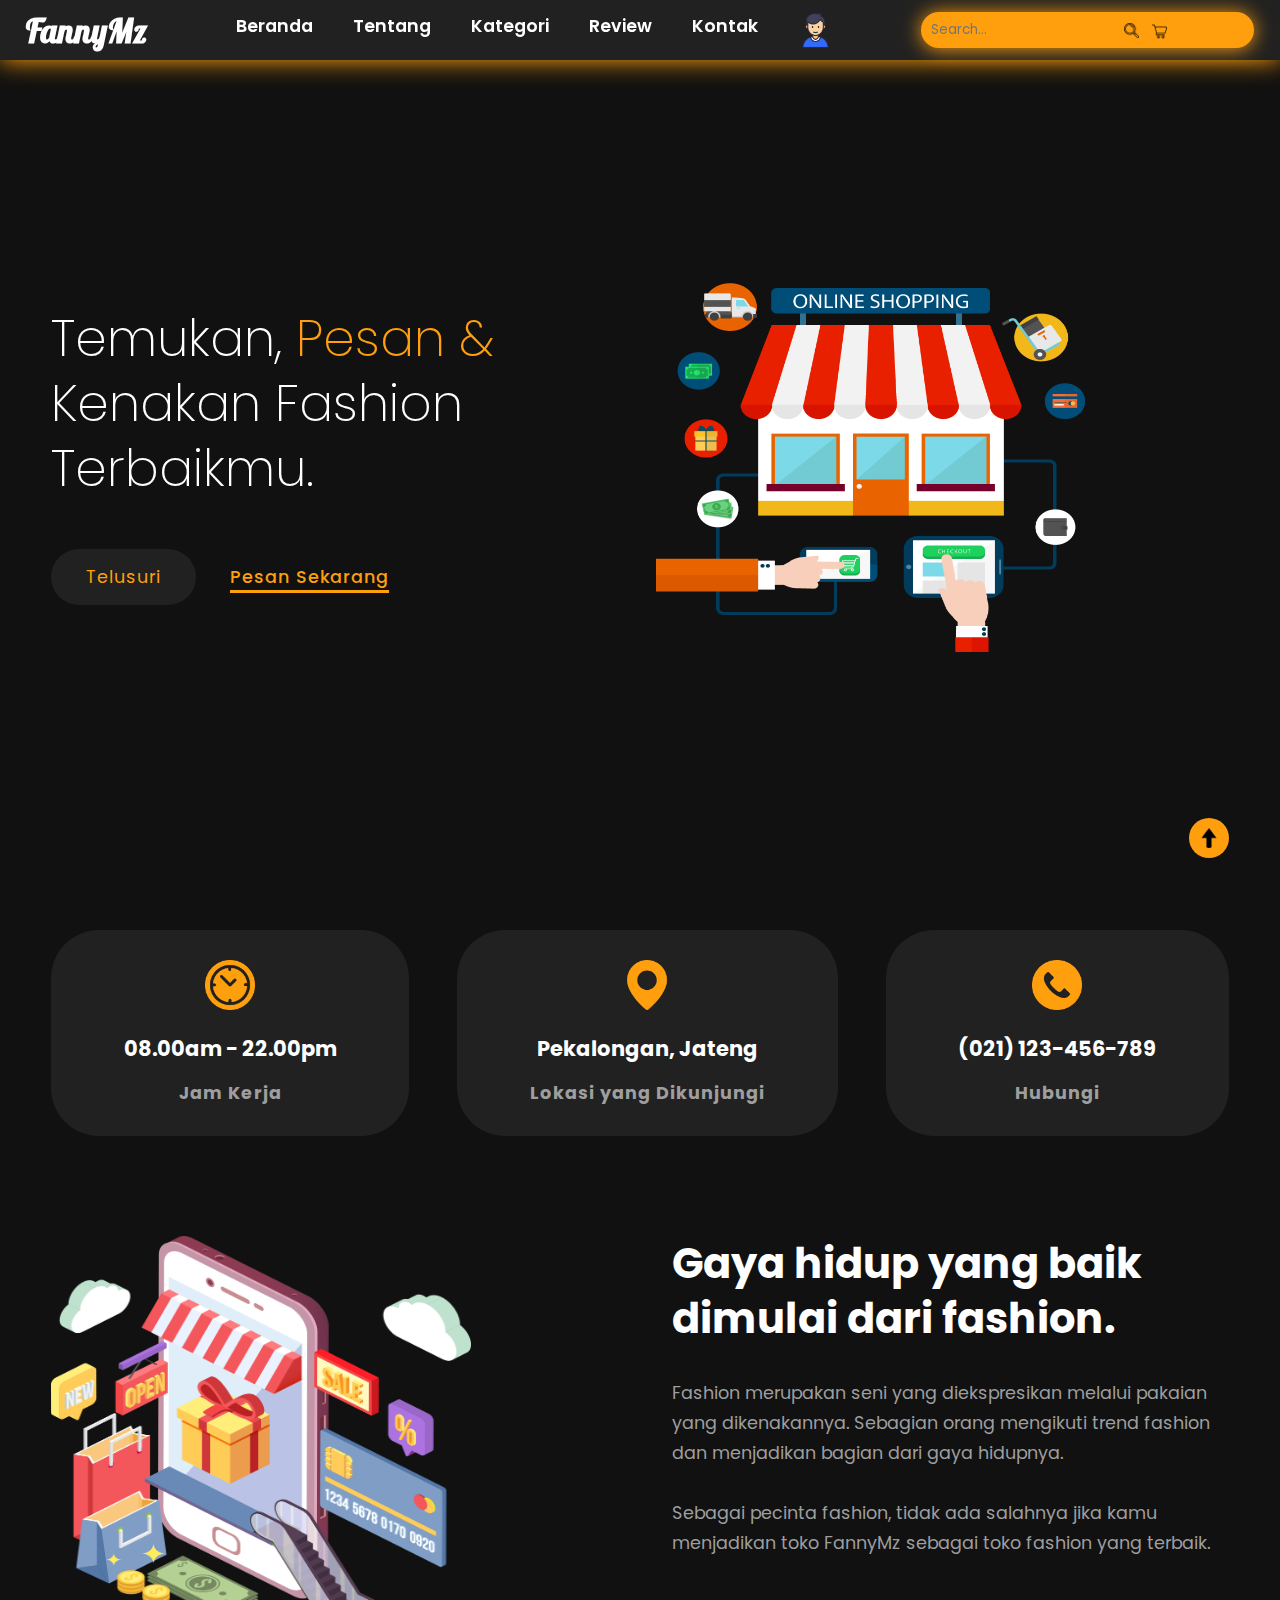
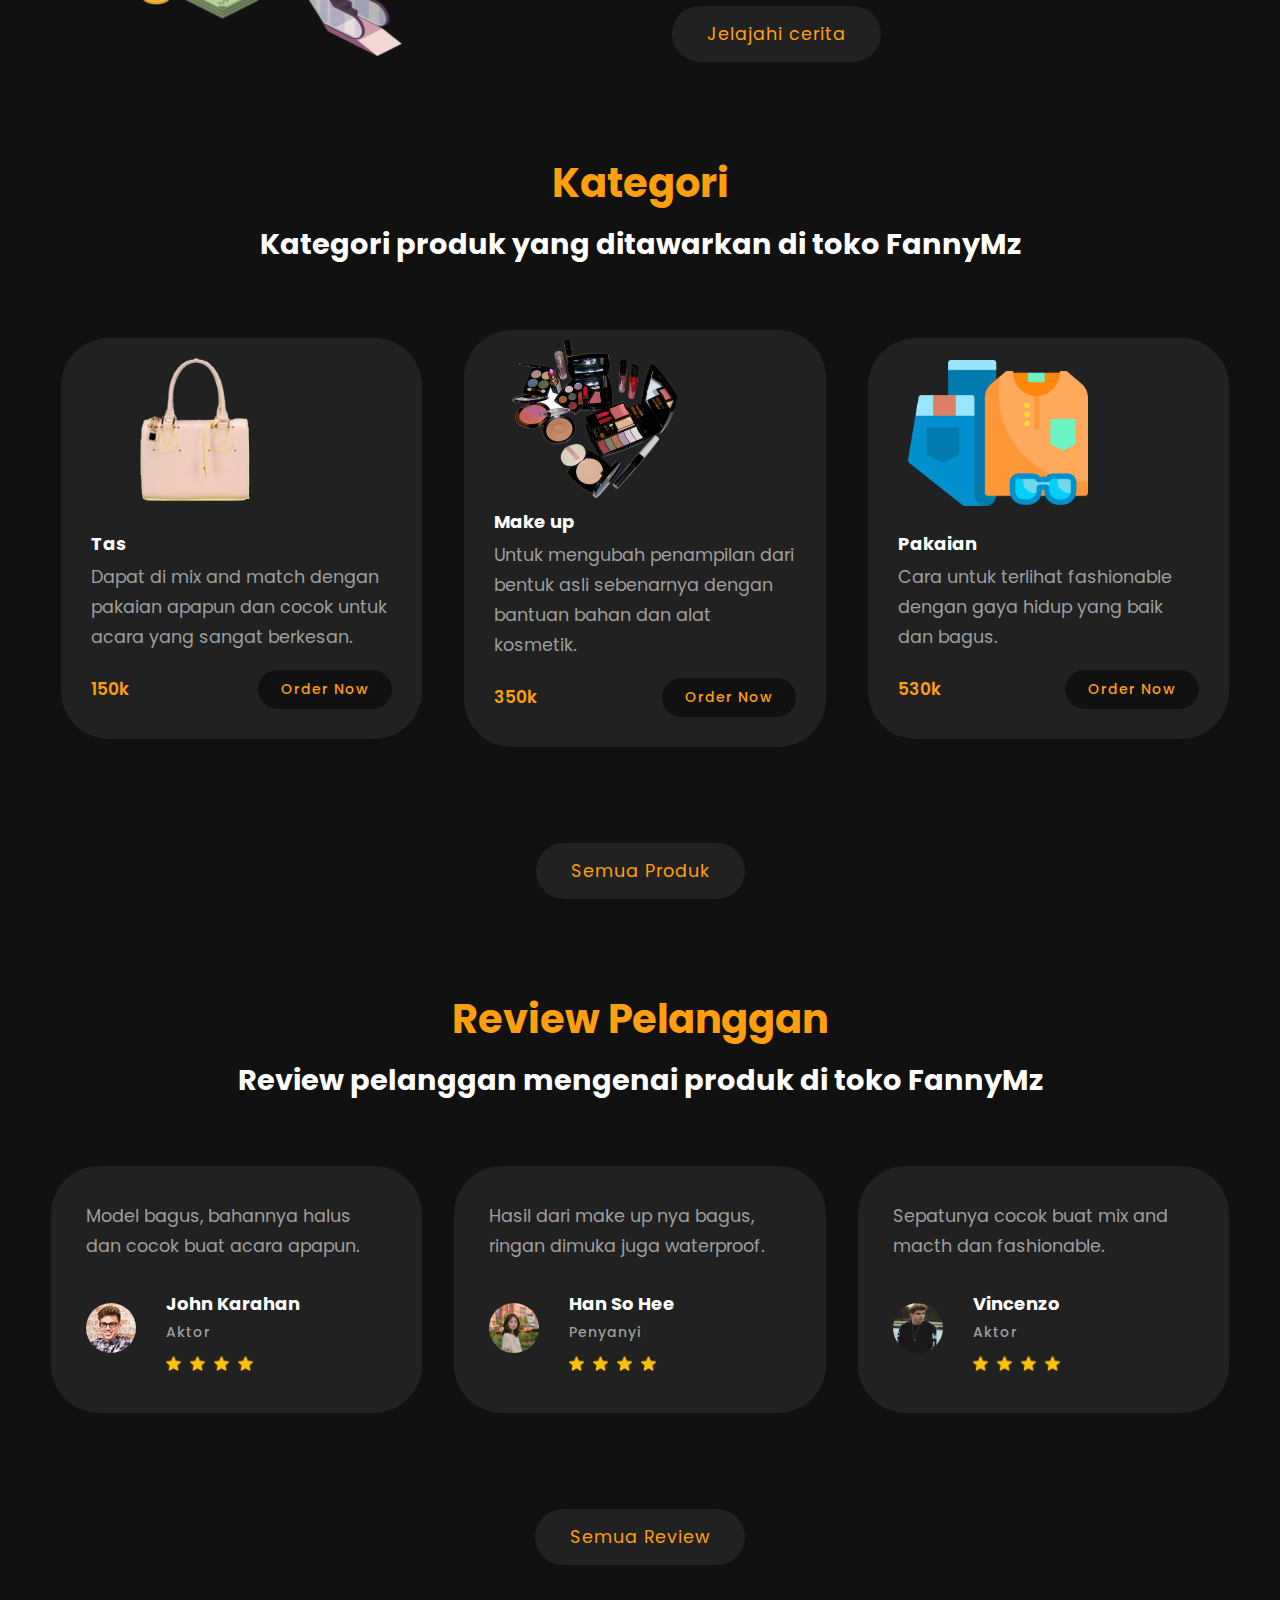
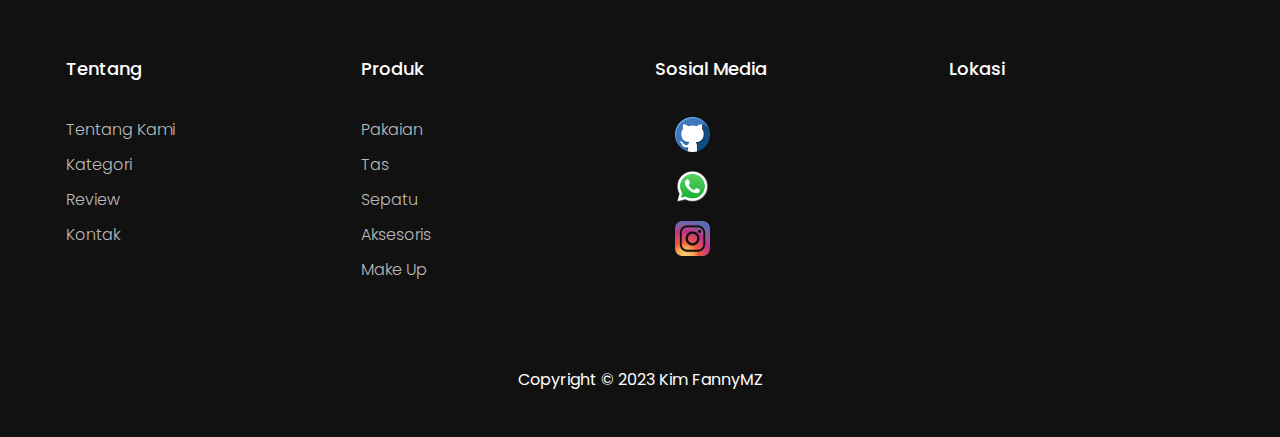
<file: index.html>
<!DOCTYPE html>
<html lang="en">
<head>
    <meta charset="UTF-8">
    <meta name="viewport" content="width=device-width, initial-scale=1.0">
    <title>FannyMZ Website</title>
   
    <!-- box icons -->
    <!-- <link rel="stylesheet" href="https://unpkg.com/boxicons@latest/css/boxicons.min.css"> -->

    <!-- Bootstrap CSS -->
    <link href="https://cdn.jsdelivr.net/npm/bootstrap@5.0.2/dist/css/bootstrap.min.css" rel="stylesheet" integrity="sha384-EVSTQN3/azprG1Anm3QDgpJLIm9Nao0Yz1ztcQTwFspd3yD65VohhpuuCOmLASjC" crossorigin="anonymous">
    <link rel="stylesheet" href="style.css">

    <!-- google fonts -->
    <link rel="preconnect" href="https://fonts.gstatic.com">
    <link href="https://fonts.googleapis.com/css2?family=Lobster&family=Rubik&display=swap" rel="stylesheet">
    <link rel="preconnect" href="https://fonts.googleapis.com">
    <link rel="preconnect" href="https://fonts.gstatic.com" crossorigin>
    <link href="https://fonts.googleapis.com/css2?family=Poppins:wght@300;400;500;600;700;800;900&display=swap" rel="stylesheet">
</head>
<body>
    <!-- header -->
    <header>
        <a href="#" class="logo">FannyMz</a>
        <ul class="navbar">
            <li><a href="#home" class="active">Beranda</a></li>
            <li><a href="about.html">Tentang</a></li>
            <li><a href="produk.html">Kategori</a></li>
            <li><a href="review.html">Review</a></li>
            <li><a href="kontak.html">Kontak</a></li>
            <a href="sign-in.html"><img src="image/user.png"></a>
        </ul>

        <div class="nav-icons">
            <input type="search" placeholder="Search..."><img src="image/search.png">
            <a href="#"><img src="image/keranjang.png"></a>
            <img src="image/menu.png" id="menu-icon">
        </div>
    </header>

    <!-- home -->
    <section class="home">
        <div class="home-text">
            <h1>Temukan, <span>Pesan &</span><br> Kenakan Fashion<br> Terbaikmu.</h1>
            <a href="produk.html" class="btn">Telusuri</a>
            <a href="" class="btn2">Pesan Sekarang</a>
        </div>

        <div class="home-img">
            <img src="image/app.png" alt="">
        </div>
    </section>

    <!-- container -->
    <section class="container">
        <div class="container-box">
            <img src="image/c1.png" alt="">
            <h3>08.00am - 22.00pm</h3>
            <h5>Jam Kerja</h5>
        </div>

        <div class="container-box">
            <img src="image/c2.png" alt="">
            <h3>Pekalongan, Jateng</h3>
            <h5>Lokasi yang Dikunjungi</h5>
        </div>

        <div class="container-box">
            <img src="image/c3.png" alt="">
            <h3>(021) 123-456-789</h3>
            <h5>Hubungi</h5>
        </div>
    </section>

    <!--about-->
    <section class="about">
        <div class="about-img">
            <img src="image/ecomerse.png" alt="">
        </div>

        <div class="about-text">
            <h2>Gaya hidup yang baik<br>dimulai dari fashion.</h2>
            <p>Fashion merupakan seni yang diekspresikan melalui pakaian yang dikenakannya. Sebagian orang mengikuti trend fashion dan
               menjadikan bagian dari gaya hidupnya.<br> <br> Sebagai pecinta fashion, tidak ada salahnya jika kamu menjadikan toko FannyMz sebagai toko fashion yang terbaik.</p>
            <a href="about.html" class="btn">Jelajahi cerita</a>
        </div>
    </section>

    <!-- kategori -->
    <section class="shop">
        <div class="middle-text">
            <h4>Kategori</h4>
            <h2>Kategori produk yang ditawarkan di toko FannyMz</h2>
        </div>

        <div class="shop-content">
            <div class="row">
                <img src="image/tas.png" alt="">
                <h3>Tas</h3>
                <p>Dapat di mix and match dengan pakaian apapun dan cocok untuk acara yang sangat berkesan.</p>
                <div class="in-text">
                    <div class="price">
                        <h6>150k</h6>
                    </div>
                    <div class="s-btnn">
                        <a href="#">Order Now</a>
                    </div>
                </div>
            </div> 
            
            <div class="row">
                <img src="image/kosmetik.png" alt="">
                <h3>Make up</h3>
                <p>Untuk mengubah penampilan dari bentuk asli sebenarnya dengan bantuan bahan dan alat kosmetik.</p>
                <div class="in-text">
                    <div class="price">
                        <h6>350k</h6>
                    </div>
                    <div class="s-btnn">
                        <a href="#">Order Now</a>
                    </div>
                </div>
            </div> 

            <div class="row">
                <img src="image/clothes.png" alt="">
                <h3>Pakaian</h3>
                <p>Cara untuk terlihat fashionable dengan gaya hidup yang baik dan bagus.</p>
                <div class="in-text">
                    <div class="price">
                        <h6>530k</h6>
                    </div>
                    <div class="s-btnn">
                        <a href="#">Order Now</a>
                    </div>
                </div>
            </div> 
        </div>

        <div class="row-btn">
            <a href="produk.html" class="btn">Semua Produk</a>
        </div>
    </section>

    <!-- review -->
    <section class="review">
        <div class="middle-text">
            <h4>Review Pelanggan</h4>
            <h2>Review pelanggan mengenai produk di toko FannyMz</h2>
        </div>

        <div class="review-content">
            <div class="box">
                <p>Model bagus, bahannya halus dan cocok buat acara apapun.</p>
                <div class="in-box">
                    <div class="bx-img">
                        <img src="image/r1.jpg" alt="">
                    </div>
                    <div class="bxx-text">
                        <h4>John Karahan</h4>
                        <h5>Aktor</h5>
                        <div class="ratings">
                            <img src="image/star.png" alt="">
                            <img src="image/star.png" alt="">
                            <img src="image/star.png" alt="">
                            <img src="image/star.png" alt="">
                        </div>
                    </div>
                </div>
            </div>

            <div class="box">
                <p>Hasil dari make up nya bagus, ringan dimuka juga waterproof.</p>
                <div class="in-box">
                    <div class="bx-img">
                        <img src="image/r3.jpg" alt="">
                    </div>
                    <div class="bxx-text">
                        <h4>Han So Hee</h4>
                        <h5>Penyanyi</h5>
                        <div class="ratings">
                            <img src="image/star.png" alt="">
                            <img src="image/star.png" alt="">
                            <img src="image/star.png" alt="">
                            <img src="image/star.png" alt="">
                        </div>
                    </div>
                </div>
            </div>

            <div class="box">
                <p>Sepatunya cocok buat mix and macth dan fashionable.</p>
                <div class="in-box">
                    <div class="bx-img">
                        <img src="image/r6.jpg" alt="">
                    </div>
                    <div class="bxx-text">
                        <h4>Vincenzo</h4>
                        <h5>Aktor</h5>
                        <div class="ratings">
                            <img src="image/star.png" alt="">
                            <img src="image/star.png" alt="">
                            <img src="image/star.png" alt="">
                            <img src="image/star.png" alt="">
                        </div>
                    </div>
                </div>
            </div>
        </div>

        <div class="row-btn">
            <a href="review.html" class="btn">Semua Review</a>
        </div>
    </section>

    <!-- contact -->
    <section class="contact">
        <div class="row-bttn">
            <div class="footer-col">
              <h4>Tentang</h4>
              <ul>
                <li><a href="#about">Tentang Kami</a></li>
                <li><a href="produk.html">Kategori</a></li>
                <li><a href="review.html">Review</a></li>
                <li><a href="#contact">kontak</a></li>
              </ul>
            </div>
            <div class="footer-col">
              <h4>Produk</h4>
              <ul>
                <li><a href="produk.html">Pakaian</a></li>
                <li><a href="produk.html">Tas</a></li>
                <li><a href="produk.html">Sepatu</a></li>
                <li><a href="produk.html">Aksesoris</a></li>
                <li><a href="produk.html">Make Up</a></li>
              </ul>
            </div>
            <div class="footer-col">
              <h4>Sosial Media</h4>
                  <ul>
                    <li><a href="https://github.com/Ispaniyah"><img src="image/github.png"></a></li>
                    <li><a href="#"><img src="image/wa.png"></a></li>
                    <li><a href="https://instagram.com/is_fanny_a03?igshid=OGQ5ZDc2ODk2ZA=="><img src="image/ig.png"></a></li>
                  </ul>
            </div>
            <div class="footer-col">
              <h4>Lokasi</h4>
                  <iframe src="https://www.google.com/maps/embed?pb=!1m18!1m12!1m3!1d588.1938807909402!2d109.66749861772729!3d-6.962337467263282!2m3!1f0!2f0!3f0!3m2!1i1024!2i768!4f13.1!3m3!1m2!1s0x2e70235a3634581d%3A0xab5bafb646e14470!2sRias%20Eli!5e0!3m2!1sid!2sid!4v1697295772770!5m2!1sid!2sid" width="400" height="300" style="border:0;" allowfullscreen="" loading="lazy" referrerpolicy="no-referrer-when-downgrade"></iframe>
            </div>
          </div>

          <div class="fixed-footer">
            <a href=""><div>Copyright &copy; 2023 Kim FannyMZ</a></div>
          </div>
    </div>
</section>

    <!-- scroll -->
    <a href="index.html" class="scroll" id="home">
        <img src="image/panah.png" alt="">
    </a>

    <!-- Bootstrap Javascript -->
    <script src="https://cdn.jsdelivr.net/npm/bootstrap@5.0.2/dist/js/bootstrap.bundle.min.js" integrity="sha384-MrcW6ZMFYlzcLA8Nl+NtUVF0sA7MsXsP1UyJoMp4YLEuNSfAP+JcXn/tWtIaxVXM" crossorigin="anonymous"></script>
    <script src="script.js"></script>
</body>
</html>
</file>
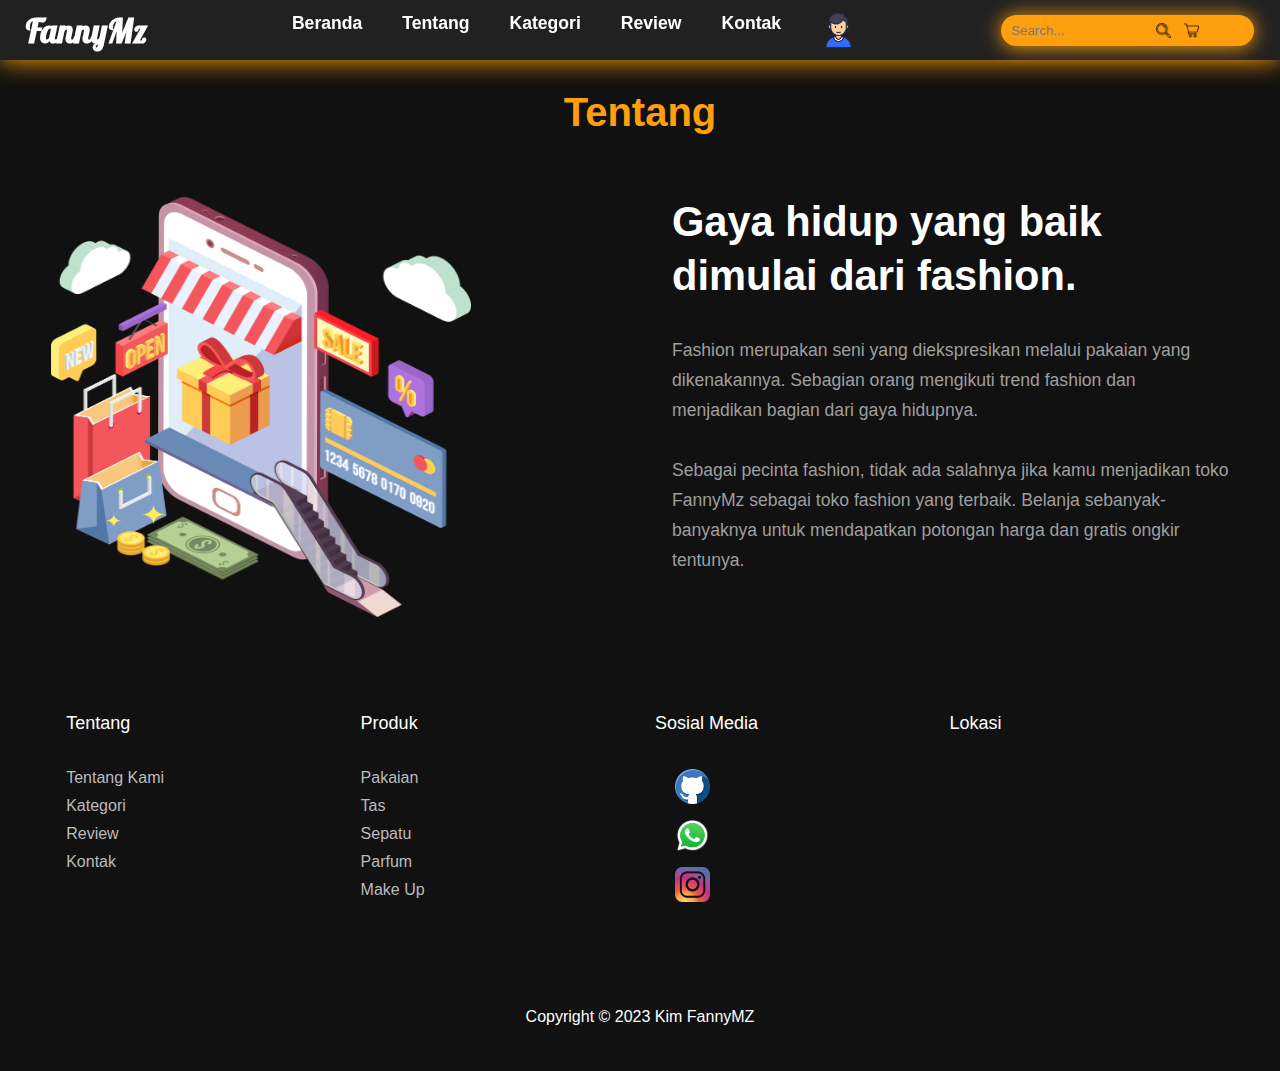
<file: about.html>
<!DOCTYPE html>
<html>
<head>
	<meta charset="UTF-8">
    <meta name="viewport" content="width=device-width, initial-scale=1.0">

    <link rel="preconnect" href="https://fonts.gstatic.com">
    <link href="https://fonts.googleapis.com/css2?family=Lobster&family=Rubik&display=swap" rel="stylesheet">

    <title>About</title>
    <link rel="stylesheet" href="style.css">
</head>
<body>
  <header>
    <a href="#" class="logo">FannyMz</a>
    <ul class="navbar">
        <li><a href="index.html" class="active">Beranda</a></li>
        <li><a href="about.html">Tentang</a></li>
        <li><a href="produk.html">Kategori</a></li>
        <li><a href="review.html">Review</a></li>
        <li><a href="kontak.html">Kontak</a></li>
        <a href="sign-in.html"><img src="image/user.png"></a>
    </ul>

    <div class="nav-icons">
      <input type="search" placeholder="Search..."><img src="image/search.png">
      <a href="#"><img src="image/keranjang.png"></a>
      <img src="image/menu.png" id="menu-icon">
  </div>
</header>

<div class="middle-text">
  <h4 style="margin-top: 90px;">Tentang</h4>
</div>
	 <section class="about">
        <div class="about-img">
            <img src="image/ecomerse.png" alt="">
        </div>

        <div class="about-text">
            <h2>Gaya hidup yang baik<br>dimulai dari fashion.</h2>
            <p>Fashion merupakan seni yang diekspresikan melalui pakaian yang dikenakannya. Sebagian orang mengikuti trend fashion dan menjadikan bagian dari gaya hidupnya.<br> <br> Sebagai pecinta fashion, tidak ada salahnya jika kamu menjadikan toko FannyMz sebagai toko fashion yang terbaik. Belanja sebanyak-banyaknya untuk mendapatkan potongan harga dan gratis ongkir tentunya.</p>
        </div>
    </section>

    <section class="contact" id="contact">
                <div class="row-bttn">
                    <div class="footer-col">
                      <h4>Tentang</h4>
                      <ul>
                        <li><a href="#">Tentang Kami</a></li>
                        <li><a href="produk.html">Kategori</a></li>
                        <li><a href="review.html">Review</a></li>
                        <li><a href="#">kontak</a></li>
                      </ul>
                    </div>
                    <div class="footer-col">
                      <h4>Produk</h4>
                      <ul>
                        <li><a href="produk.html">Pakaian</a></li>
                        <li><a href="produk.html">Tas</a></li>
                        <li><a href="produk.html">Sepatu</a></li>
                        <li><a href="produk.html">Parfum</a></li>
                        <li><a href="produk.html">Make Up</a></li>
                      </ul>
                    </div>
                    <div class="footer-col">
                      <h4>Sosial Media</h4>
                      <ul>
                        <li><a href="https://github.com/Ispaniyah"><img src="image/github.png"></a></li>
                        <li><a href="#"><img src="image/wa.png"></a></li>
                        <li><a href="https://instagram.com/is_fanny_a03?igshid=OGQ5ZDc2ODk2ZA=="><img src="image/ig.png"></a></li>
                      </ul>
                    </div>
                    <div class="footer-col">
                      <h4>Lokasi</h4>
                      <iframe src="https://www.google.com/maps/embed?pb=!1m18!1m12!1m3!1d588.1938807909402!2d109.66749861772729!3d-6.962337467263282!2m3!1f0!2f0!3f0!3m2!1i1024!2i768!4f13.1!3m3!1m2!1s0x2e70235a3634581d%3A0xab5bafb646e14470!2sRias%20Eli!5e0!3m2!1sid!2sid!4v1697295772770!5m2!1sid!2sid" width="400" height="300" style="border:0;" allowfullscreen="" loading="lazy" referrerpolicy="no-referrer-when-downgrade"></iframe>
                    </div>
                  </div>

                  <div class="fixed-footer">
                    <div>Copyright &copy; 2023 Kim FannyMZ</div>
                  </div>
            </div>
           </div>
    </section>
</body>
</html>
</file>
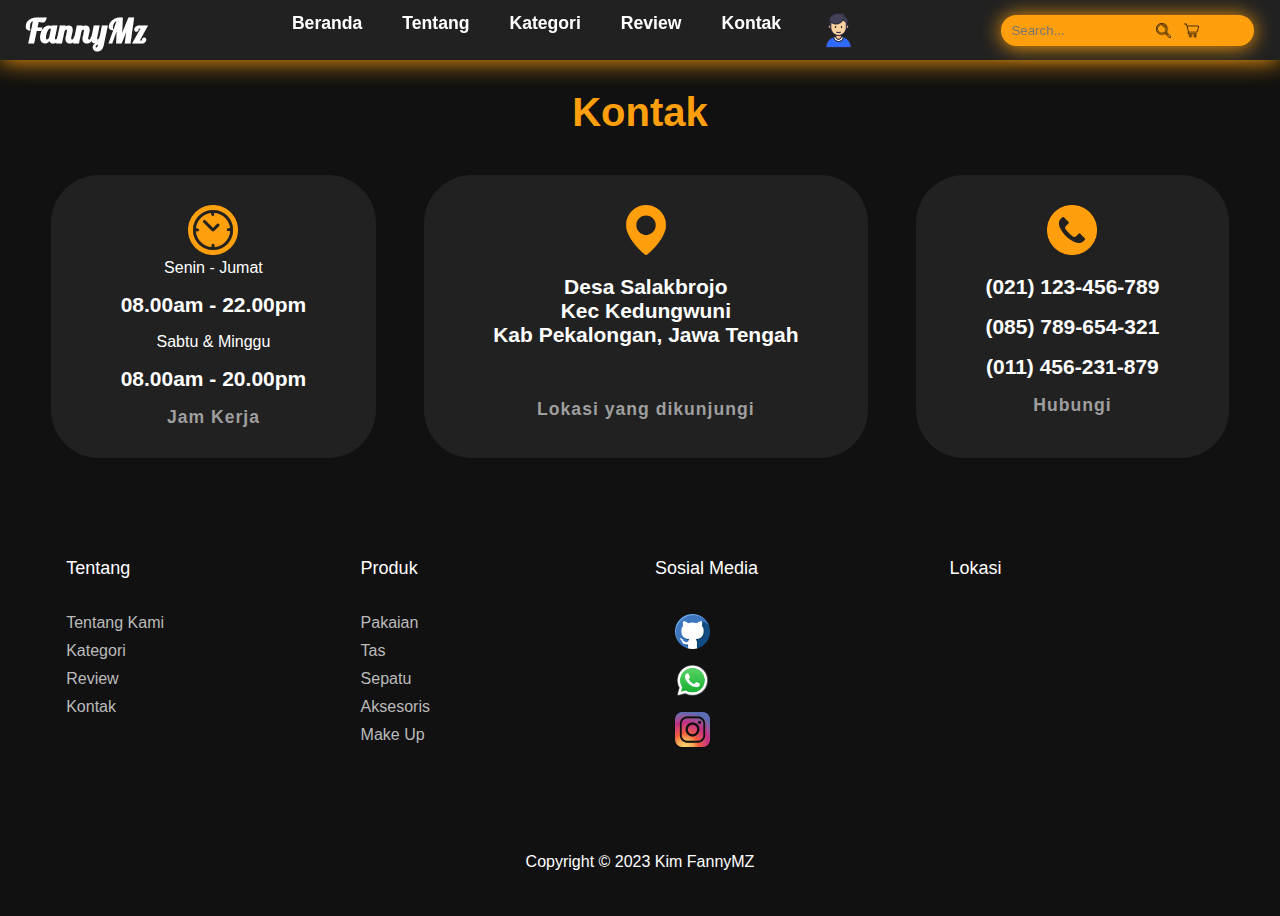
<file: kontak.html>
<!DOCTYPE html>
<html lang="en">
<head>
    <meta charset="UTF-8">
    <meta name="viewport" content="width=device-width, initial-scale=1.0">

    <link rel="preconnect" href="https://fonts.gstatic.com">
    <link href="https://fonts.googleapis.com/css2?family=Lobster&family=Rubik&display=swap" rel="stylesheet">


    <title>Kontak</title>
    <link rel="stylesheet" href="style.css">
</head>
<body>
  <header>
    <!-- <a href="sign-in.html"><img src="image/user.png"></a> -->
    <a href="#" class="logo">FannyMz</a>
    <ul class="navbar">
        <li><a href="index.html" class="active">Beranda</a></li>
        <li><a href="about.html">Tentang</a></li>
        <li><a href="produk.html">Kategori</a></li>
        <li><a href="review.html">Review</a></li>
        <li><a href="kontak.html">Kontak</a></li>
        <a href="sign-in.html"><img src="image/user.png"></a>
    </ul>

    <div class="nav-icons">
      <input type="search" placeholder="Search..."><img src="image/search.png">
      <a href="#"><img src="image/keranjang.png"></a>
      <img src="image/menu.png" id="menu-icon">
  </div>
</header>

  <div class="middle-text">
            <h4 style="margin-top: 90px;">Kontak</h4>
        </div>
    <section class="container">
        <div class="container-box">
            <img srcset="image/c1.png" alt=""><br>
            <div>Senin - Jumat</div>
            <h3>08.00am - 22.00pm</h3>
            <div>Sabtu & Minggu</div>
            <h3>08.00am - 20.00pm</h3>
            <h5>Jam Kerja</h5>
        </div>

        <div class="container-box">
            <img srcset="image/c2.png" alt="">
            <h3>Desa Salakbrojo <br> Kec Kedungwuni <br>Kab Pekalongan, Jawa Tengah</h3><br><br>
            <h5>Lokasi yang dikunjungi</h5>
        </div>

        <div class="container-box">
            <img srcset="image/c3.png" alt="">
            <h3>(021) 123-456-789</h3>
            <h3>(085) 789-654-321</h3>
            <h3>(011) 456-231-879</h3>
            <h5>Hubungi</h5>
        </div>
    </section>
    
    <section class="contact">
            <div class="row-bttn">
                <div class="footer-col">
                  <h4>Tentang</h4>
                  <ul>
                    <li><a href="#about">Tentang Kami</a></li>
                    <li><a href="produk.html">Kategori</a></li>
                    <li><a href="review.html">Review</a></li>
                    <li><a href="#contact">kontak</a></li>
                  </ul>
                </div>
                <div class="footer-col">
                  <h4>Produk</h4>
                  <ul>
                    <li><a href="produk.html">Pakaian</a></li>
                    <li><a href="produk.html">Tas</a></li>
                    <li><a href="produk.html">Sepatu</a></li>
                    <li><a href="produk.html">Aksesoris</a></li>
                    <li><a href="produk.html">Make Up</a></li>
                  </ul>
                </div>
                <div class="footer-col">
                  <h4>Sosial Media</h4>
                      <ul>
                        <li><a href="https://github.com/Ispaniyah"><img src="image/github.png"></a></li>
                        <li><a href="#"><img src="image/wa.png"></a></li>
                        <li><a href="https://instagram.com/is_fanny_a03?igshid=OGQ5ZDc2ODk2ZA=="><img src="image/ig.png"></a></li>
                      </ul>
                </div>
                <div class="footer-col">
                  <h4>Lokasi</h4>
                      <iframe src="https://www.google.com/maps/embed?pb=!1m18!1m12!1m3!1d588.1938807909402!2d109.66749861772729!3d-6.962337467263282!2m3!1f0!2f0!3f0!3m2!1i1024!2i768!4f13.1!3m3!1m2!1s0x2e70235a3634581d%3A0xab5bafb646e14470!2sRias%20Eli!5e0!3m2!1sid!2sid!4v1697295772770!5m2!1sid!2sid" width="400" height="300" style="border:0;" allowfullscreen="" loading="lazy" referrerpolicy="no-referrer-when-downgrade"></iframe>
                </div>
              </div>

              <div class="fixed-footer">
                <a href=""><div>Copyright &copy; 2023 Kim FannyMZ</a></div>
              </div>
        </div>
</section>
</body>
</html>
</file>
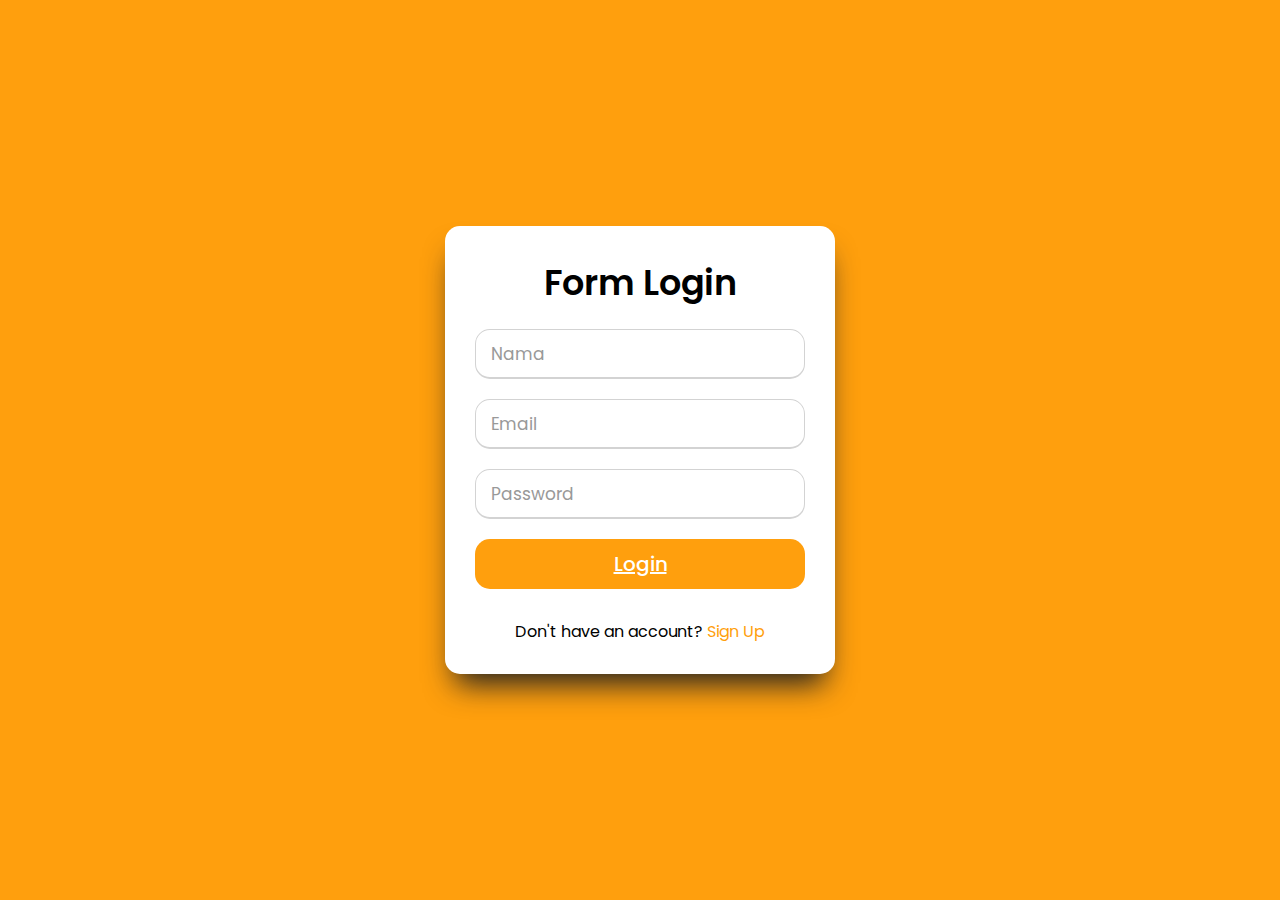
<file: login.html>
<!DOCTYPE html>
<html lang="en">
<head>
    <meta charset="UTF-8">
    <meta name="viewport" content="width=device-width, initial-scale=1.0">
    <title>Form Login</title>
    <link rel="stylesheet" href="signin.css">
</head>
<body>
    <div class="wrapper">
        <div class="title-text">
          <div class="title signup">Form Login</div>
        </div>
        <div class="form-container">
          <div class="form-inner">
            <form action="#" class="signup">
              <div class="field">
                <input type="text" placeholder="Nama" id="nama" required>
              </div>
              <div class="field">
                <input type="email" placeholder="Email" id="email" required>
              </div>
              <div class="field">
                <input type="password" placeholder="Password" id="password" required>
              </div>
              <div class="field btn">
                <div class="btn-layer"></div>
                <button type="submit" value="Login" id="masuk" name="masuk"><a href="index.html">Login</a></button>
              </div>
              <div class="signup-link">Don't have an account? <a href="sign-in.html">Sign Up</a></div>
            </form>
          </div>
        </div>
      </div>
</body>
</html>
</file>
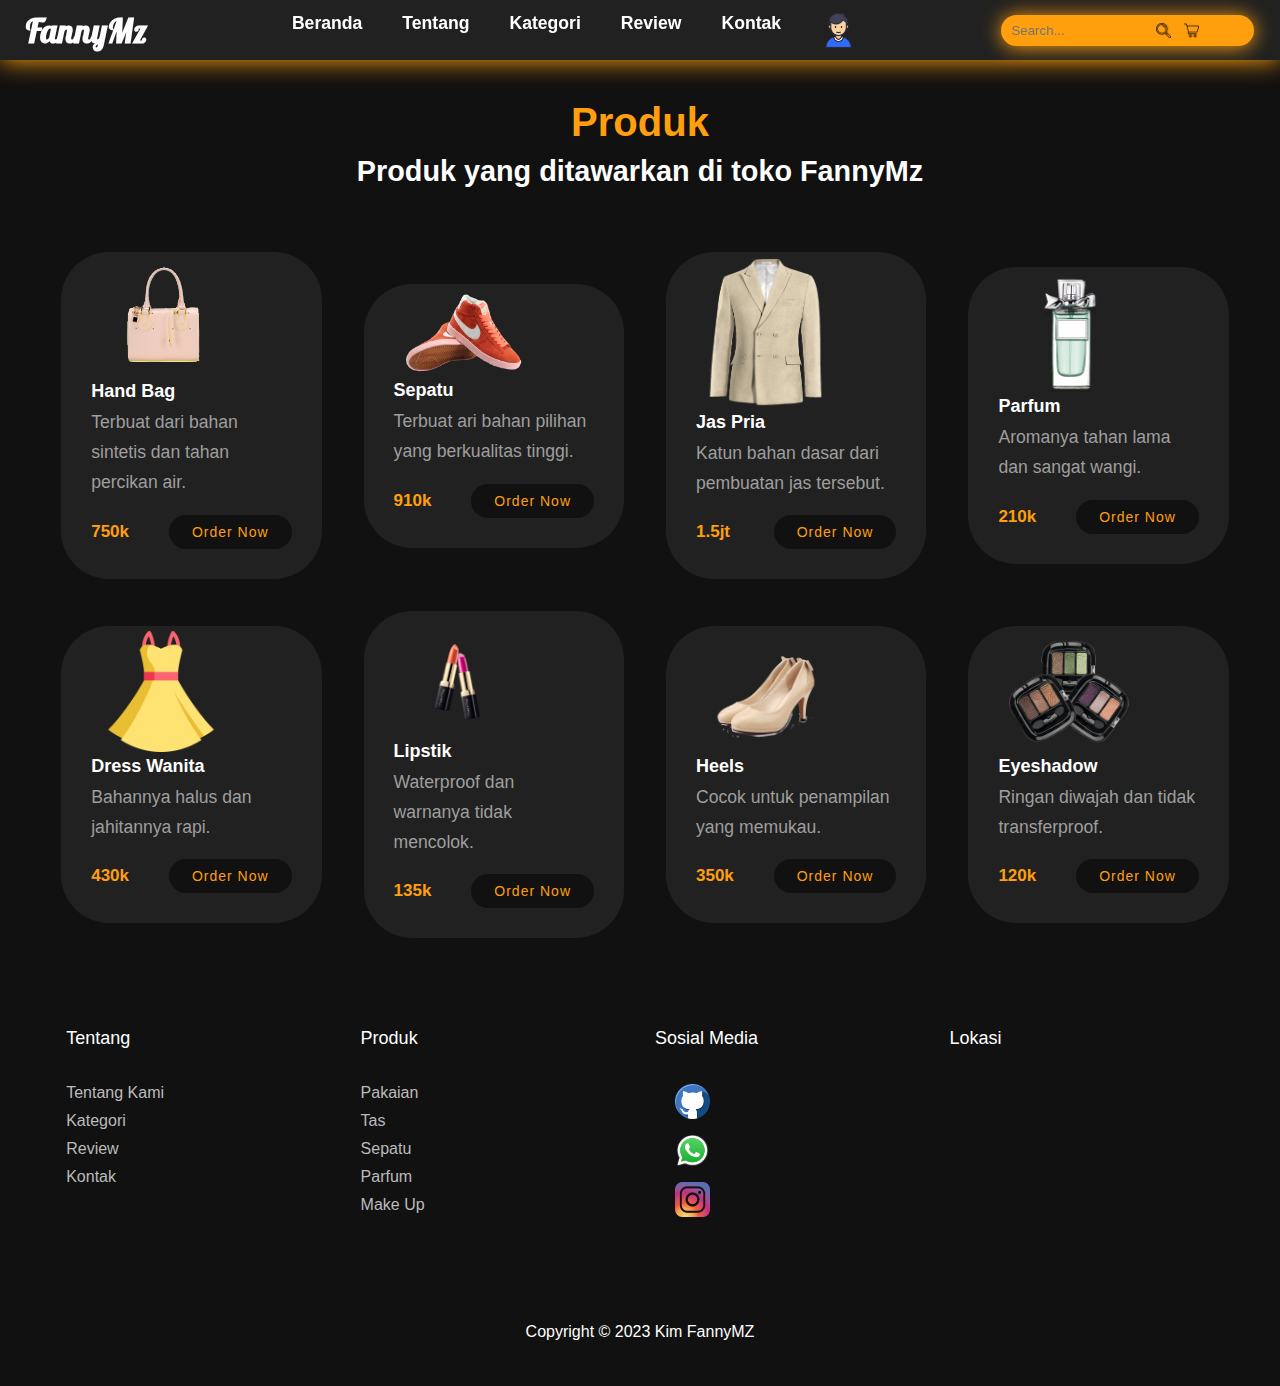
<file: produk.html>
<!DOCTYPE html>
<html lang="en">
<head>
    <meta charset="UTF-8">
    <meta name="viewport" content="width=device-width, initial-scale=1.0">

    <link rel="preconnect" href="https://fonts.gstatic.com">
    <link href="https://fonts.googleapis.com/css2?family=Lobster&family=Rubik&display=swap" rel="stylesheet">

    <title>Produk</title>
    <link rel="stylesheet" href="style.css">
</head>
<body>
    <header>
        <a href="#" class="logo">FannyMz</a>
        <ul class="navbar">
            <li><a href="index.html" class="active">Beranda</a></li>
            <li><a href="about.html">Tentang</a></li>
            <li><a href="produk.html">Kategori</a></li>
            <li><a href="review.html">Review</a></li>
            <li><a href="kontak.html">Kontak</a></li>
            <a href="sign-in.html"><img src="image/user.png"></a>
        </ul>

        <div class="nav-icons">
            <input type="search" placeholder="Search..."><img src="image/search.png">
            <a href="#"><img src="image/keranjang.png"></a>
            <img src="image/menu.png" id="menu-icon">
        </div>
    </header>

    <section class="shop">
        <div class="middle-text">
            <h4 style="margin-top: 50px;">Produk</h4>
            <h2>Produk yang ditawarkan di toko FannyMz</h2>
        </div>

        <div class="shop-content">
            <div class="row">
                <img src="image/tas.png" alt="">
                <h3>Hand Bag</h3>
                <p>Terbuat dari bahan sintetis dan tahan percikan air.</p>
                <div class="in-text">
                    <div class="price">
                        <h6>750k</h6>
                    </div>
                    <div class="s-btnn">
                        <a href="#">Order Now</a>
                    </div>
                </div>
            </div> 
            
            <div class="row">
                <img src="image/sepatu.png" alt="">
                <h3>Sepatu</h3>
                <p>Terbuat ari bahan pilihan yang berkualitas tinggi.</p>
                <div class="in-text">
                    <div class="price">
                        <h6>910k</h6>
                    </div>
                    <div class="s-btnn">
                        <a href="#">Order Now</a>
                    </div>
                </div>
            </div> 

            <div class="row">
                <img src="image/jas.png" alt="">
                <h3>Jas Pria</h3>
                <p>Katun bahan dasar dari pembuatan jas tersebut.</p>
                <div class="in-text">
                    <div class="price">
                        <h6>1.5jt</h6>
                    </div>
                    <div class="s-btnn">
                        <a href="#">Order Now</a>
                    </div>
                </div>
            </div>
            
            <div class="row">
                <img src="image/parfum.png" alt="">
                <h3>Parfum</h3>
                <p>Aromanya tahan lama dan sangat wangi.</p>
                <div class="in-text">
                    <div class="price">
                        <h6>210k</h6>
                    </div>
                    <div class="s-btnn">
                        <a href="#">Order Now</a>
                    </div>
                </div>
            </div> 

            <div class="row">
                <img src="image/dress.png" alt="">
                <h3>Dress Wanita</h3>
                <p>Bahannya halus dan jahitannya rapi.</p>
                <div class="in-text">
                    <div class="price">
                        <h6>430k</h6>
                    </div>
                    <div class="s-btnn">
                        <a href="#">Order Now</a>
                    </div>
                </div>
            </div>
            
            <div class="row">
                <img src="image/lipstik.png" alt="">
                <h3>Lipstik</h3>
                <p>Waterproof dan warnanya tidak mencolok.</p>
                <div class="in-text">
                    <div class="price">
                        <h6>135k</h6>
                    </div>
                    <div class="s-btnn">
                        <a href="#">Order Now</a>
                    </div>
                </div>
            </div>

            <div class="row">
                <img src="image/heels.png" alt="">
                <h3>Heels</h3>
                <p>Cocok untuk penampilan yang memukau.</p>
                <div class="in-text">
                    <div class="price">
                        <h6>350k</h6>
                    </div>
                    <div class="s-btnn">
                        <a href="#">Order Now</a>
                    </div>
                </div>
            </div>

            <div class="row">
                <img src="image/eyeshadow.png" alt="">
                <h3>Eyeshadow</h3>
                <p>Ringan diwajah dan tidak transferproof.</p>
                <div class="in-text">
                    <div class="price">
                        <h6>120k</h6>
                    </div>
                    <div class="s-btnn">
                        <a href="#">Order Now</a>
                    </div>
                </div>
            </div>
        </div>
    </section>

    <section class="contact" id="contact">
                <div class="row-bttn">
                    <div class="footer-col">
                      <h4>Tentang</h4>
                      <ul>
                        <li><a href="#">Tentang Kami</a></li>
                        <li><a href="produk.html">Kategori</a></li>
                        <li><a href="review.html">Review</a></li>
                        <li><a href="#">kontak</a></li>
                      </ul>
                    </div>
                    <div class="footer-col">
                      <h4>Produk</h4>
                      <ul>
                        <li><a href="produk.html">Pakaian</a></li>
                        <li><a href="produk.html">Tas</a></li>
                        <li><a href="produk.html">Sepatu</a></li>
                        <li><a href="produk.html">Parfum</a></li>
                        <li><a href="produk.html">Make Up</a></li>
                      </ul>
                    </div>
                    <div class="footer-col">
                      <h4>Sosial Media</h4>
                      <ul>
                        <li><a href="https://github.com/Ispaniyah"><img src="image/github.png"></a></li>
                        <li><a href="#"><img src="image/wa.png"></a></li>
                        <li><a href="https://instagram.com/is_fanny_a03?igshid=OGQ5ZDc2ODk2ZA=="><img src="image/ig.png"></a></li>
                      </ul>
                    </div>
                    <div class="footer-col">
                      <h4>Lokasi</h4>
                      <iframe src="https://www.google.com/maps/embed?pb=!1m18!1m12!1m3!1d588.1938807909402!2d109.66749861772729!3d-6.962337467263282!2m3!1f0!2f0!3f0!3m2!1i1024!2i768!4f13.1!3m3!1m2!1s0x2e70235a3634581d%3A0xab5bafb646e14470!2sRias%20Eli!5e0!3m2!1sid!2sid!4v1697295772770!5m2!1sid!2sid" width="400" height="300" style="border:0;" allowfullscreen="" loading="lazy" referrerpolicy="no-referrer-when-downgrade"></iframe>
                    </div>
                  </div>

                  <div class="fixed-footer">
                    <div>Copyright &copy; 2023 Kim FannyMZ</div>
                  </div>
            </div>
           </div>
    </section>
</body>
</html>
</file>
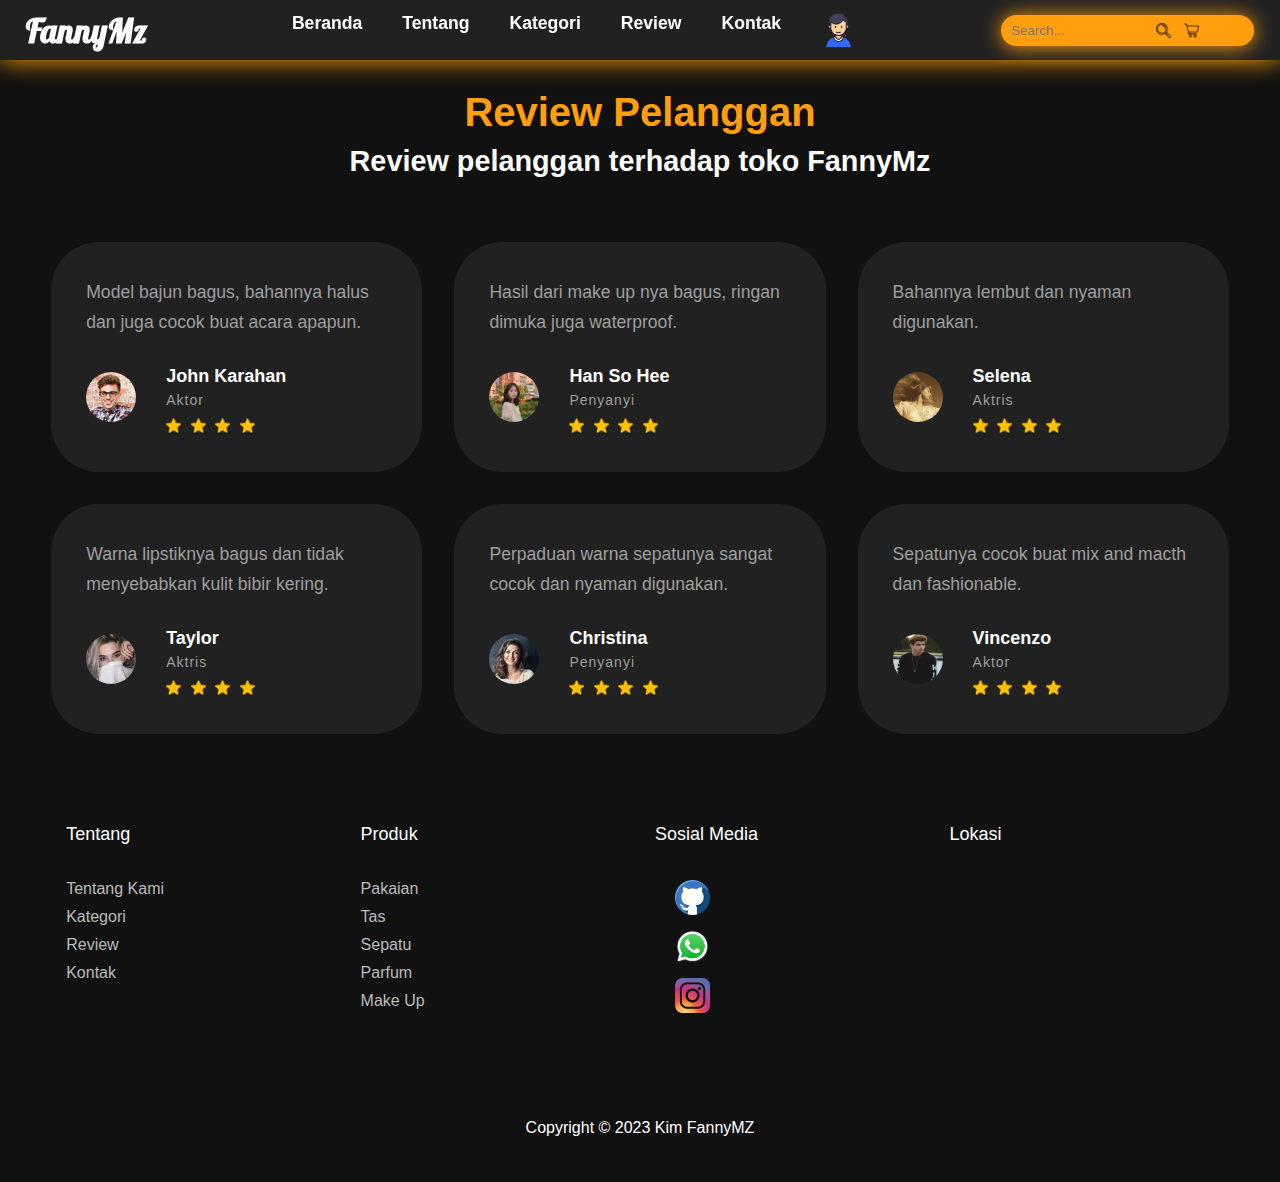
<file: review.html>
<!DOCTYPE html>
<html lang="en">
<head>
    <meta charset="UTF-8">
    <meta name="viewport" content="width=device-width, initial-scale=1.0">

    <link rel="preconnect" href="https://fonts.gstatic.com">
    <link href="https://fonts.googleapis.com/css2?family=Lobster&family=Rubik&display=swap" rel="stylesheet">

    <title>Review</title>
    <link rel="stylesheet" href="style.css">
    <link rel="stylesheet" href="https://unpkg.com/boxicons@latest/css/boxicons.min.css">
</head>
<body>
    <header>
        <a href="#" class="logo">FannyMz</a>
        <ul class="navbar">
            <li><a href="index.html" class="active">Beranda</a></li>
            <li><a href="about.html">Tentang</a></li>
            <li><a href="produk.html">Kategori</a></li>
            <li><a href="review.html">Review</a></li>
            <li><a href="kontak.html">Kontak</a></li>
            <a href="sign-in.html"><img src="image/user.png"></a>
        </ul>

        <div class="nav-icons">
            <input type="search" placeholder="Search..."><img src="image/search.png">
            <a href="#"><img src="image/keranjang.png"></a>
            <img src="image/menu.png" id="menu-icon">
        </div>
    </header>

    <section class="review" id="review">
        <div class="middle-text">
            <h4 style="margin-top: 40px;">Review Pelanggan</h4>
            <h2>Review pelanggan terhadap toko FannyMz</h2>
        </div>

        <div class="review-content">
            <div class="box">
                <p>Model bajun bagus, bahannya halus dan juga cocok buat acara apapun.</p>
                <div class="in-box">
                    <div class="bx-img">
                        <img src="image/r1.jpg" alt="">
                    </div>
                    <div class="bxx-text">
                        <h4>John Karahan</h4>
                        <h5>Aktor</h5>
                        <div class="ratings">
                            <img src="image/star.png" alt="">
                            <img src="image/star.png" alt="">
                            <img src="image/star.png" alt="">
                            <img src="image/star.png" alt="">
                        </div>
                    </div>
                </div>
            </div>

            <div class="box">
                <p>Hasil dari make up nya bagus, ringan dimuka juga waterproof.</p>
                <div class="in-box">
                    <div class="bx-img">
                        <img src="image/r3.jpg" alt="">
                    </div>
                    <div class="bxx-text">
                        <h4>Han So Hee</h4>
                        <h5>Penyanyi</h5>
                        <div class="ratings">
                            <img src="image/star.png" alt="">
                            <img src="image/star.png" alt="">
                            <img src="image/star.png" alt="">
                            <img src="image/star.png" alt="">
                        </div>
                    </div>
                </div>
            </div>

            <div class="box">
                <p>Bahannya lembut dan nyaman digunakan.</p>
                <div class="in-box">
                    <div class="bx-img">
                        <img src="image/r4.jpg" alt="">
                    </div>
                    <div class="bxx-text">
                        <h4>Selena</h4>
                        <h5>Aktris</h5>
                        <div class="ratings">
                            <img src="image/star.png" alt="">
                            <img src="image/star.png" alt="">
                            <img src="image/star.png" alt="">
                            <img src="image/star.png" alt="">
                        </div>
                    </div>
                </div>
            </div>

            <div class="box">
                <p>Warna lipstiknya bagus dan tidak menyebabkan kulit bibir kering.</p>
                <div class="in-box">
                    <div class="bx-img">
                        <img src="image/r5.jpg" alt="">
                    </div>
                    <div class="bxx-text">
                        <h4>Taylor</h4>
                        <h5>Aktris</h5>
                        <div class="ratings">
                            <img src="image/star.png" alt="">
                            <img src="image/star.png" alt="">
                            <img src="image/star.png" alt="">
                            <img src="image/star.png" alt="">
                        </div>
                    </div>
                </div>
            </div>

            <div class="box">
                <p>Perpaduan warna sepatunya sangat cocok dan nyaman digunakan.</p>
                <div class="in-box">
                    <div class="bx-img">
                        <img src="image/r2.jpg" alt="">
                    </div>
                    <div class="bxx-text">
                        <h4>Christina</h4>
                        <h5>Penyanyi</h5>
                        <div class="ratings">
                            <img src="image/star.png" alt="">
                            <img src="image/star.png" alt="">
                            <img src="image/star.png" alt="">
                            <img src="image/star.png" alt="">
                        </div>
                    </div>
                </div>
            </div>

            <div class="box">
                <p>Sepatunya cocok buat mix and macth dan fashionable.</p>
                <div class="in-box">
                    <div class="bx-img">
                        <img src="image/r6.jpg" alt="">
                    </div>
                    <div class="bxx-text">
                        <h4>Vincenzo</h4>
                        <h5>Aktor</h5>
                        <div class="ratings">
                            <img src="image/star.png" alt="">
                            <img src="image/star.png" alt="">
                            <img src="image/star.png" alt="">
                            <img src="image/star.png" alt="">
                        </div>
                    </div>
                </div>
            </div>
        </div>
    </section>

    <section class="contact" id="contact">
                <div class="row-bttn">
                    <div class="footer-col">
                      <h4>Tentang</h4>
                      <ul>
                        <li><a href="#">Tentang Kami</a></li>
                        <li><a href="produk.html">Kategori</a></li>
                        <li><a href="review.html">Review</a></li>
                        <li><a href="#">kontak</a></li>
                      </ul>
                    </div>
                    <div class="footer-col">
                      <h4>Produk</h4>
                      <ul>
                        <li><a href="produk.html">Pakaian</a></li>
                        <li><a href="produk.html">Tas</a></li>
                        <li><a href="produk.html">Sepatu</a></li>
                        <li><a href="produk.html">Parfum</a></li>
                        <li><a href="produk.html">Make Up</a></li>
                      </ul>
                    </div>
                    <div class="footer-col">
                      <h4>Sosial Media</h4>
                      <ul>
                        <li><a href="https://github.com/Ispaniyah"><img src="image/github.png"></a></li>
                        <li><a href="#"><img src="image/wa.png"></a></li>
                        <li><a href="https://instagram.com/is_fanny_a03?igshid=OGQ5ZDc2ODk2ZA=="><img src="image/ig.png"></a></li>
                      </ul>
                    </div>
                    <div class="footer-col">
                      <h4>Lokasi</h4>
                      <iframe src="https://www.google.com/maps/embed?pb=!1m18!1m12!1m3!1d588.1938807909402!2d109.66749861772729!3d-6.962337467263282!2m3!1f0!2f0!3f0!3m2!1i1024!2i768!4f13.1!3m3!1m2!1s0x2e70235a3634581d%3A0xab5bafb646e14470!2sRias%20Eli!5e0!3m2!1sid!2sid!4v1697295772770!5m2!1sid!2sid" width="400" height="300" style="border:0;" allowfullscreen="" loading="lazy" referrerpolicy="no-referrer-when-downgrade"></iframe>
                    </div>
                  </div>

                  <div class="fixed-footer">
                    <div>Copyright &copy; 2023 Kim FannyMZ</div>
                  </div>
            </div>
           </div>
    </section>
</body>
</html>
</file>
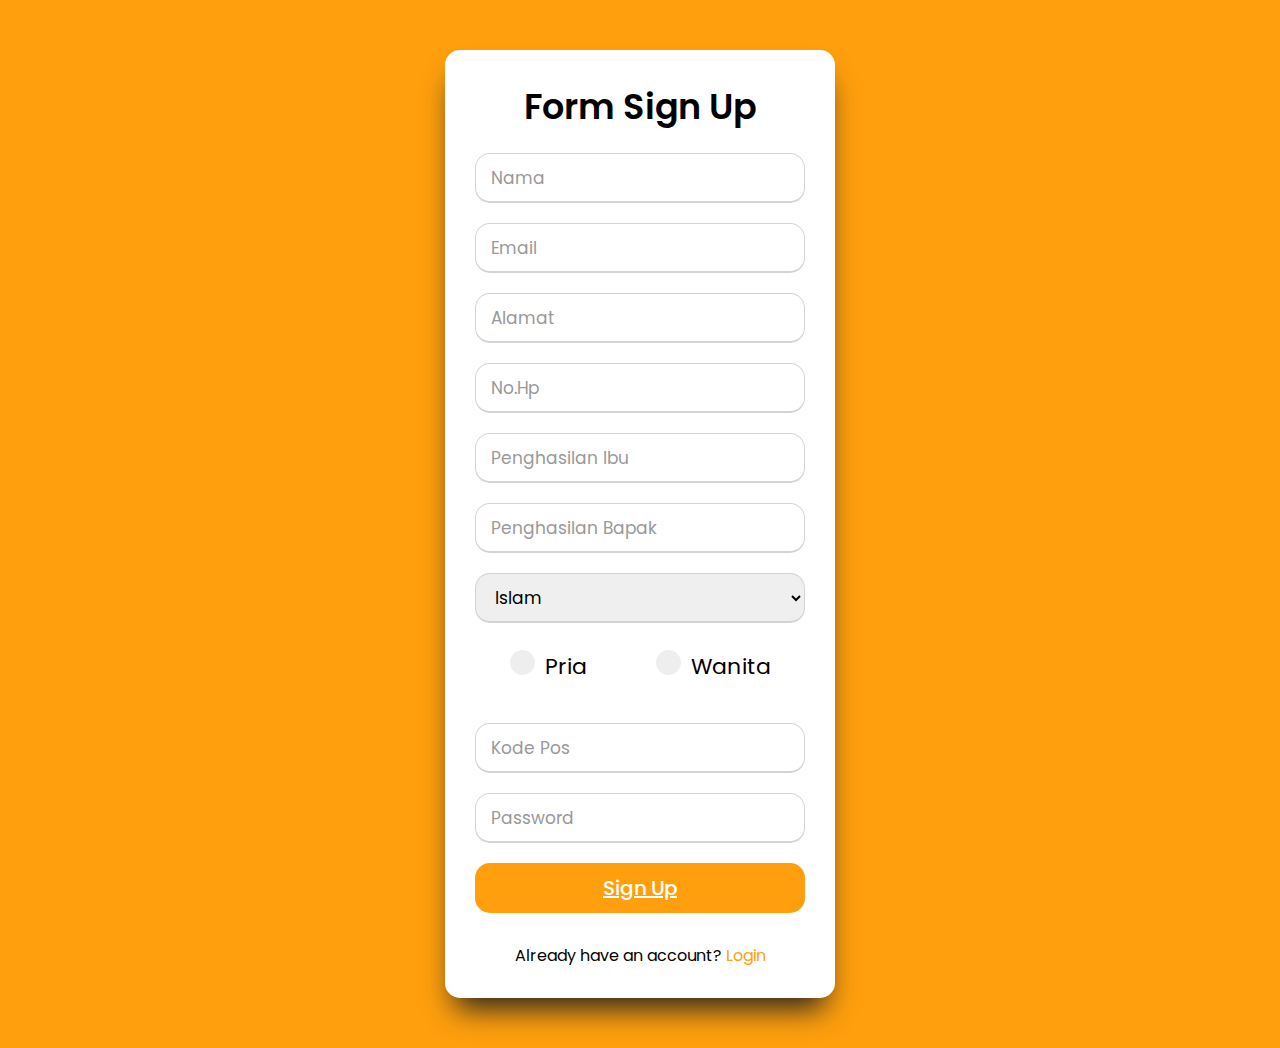
<file: sign-in.html>
<!DOCTYPE html>
<html lang="en">
<head>
    <meta charset="UTF-8">
    <meta name="viewport" content="width=device-width, initial-scale=1.0">
    <title>Register</title>
    <link rel="stylesheet" href="signin.css">
</head>
<body>
    <div class="wrapper">
        <div class="title-text">
          <div class="title signup">Form Sign Up</div>
        </div>
        <div class="form-container">
          <div class="form-inner">
            <form action="#" class="signup">
              <div class="field">
                <input type="text" placeholder="Nama" id="nama" required>
              </div>
              <div class="field">
                <input type="email" placeholder="Email" id="email"  required>
              </div>
              <div class="field">
                <input type="text" placeholder="Alamat" id="alamat" required>
              </div>
              <div class="field">
                <input type="number" placeholder="No.Hp" id="no_hp" required>
              </div>
              <div class="field">
                <input type="text" class="rupiah-input form-control" placeholder="Penghasilan Ibu" required>
              </div>
              <div class="field">
                <input type="text" class="rupiah-input form-control" placeholder="Penghasilan Bapak" required>
              </div>
              <div class="field">
                <!-- <input type="text"  placeholder="Agama" id="agama" required> -->
                <select>
                  <option value="islam">Islam</option>
                  <option value="kristen">Kristen</option>
                  <option value="katholik">Katholik</option>
                  <option value="protestan">Protestan</option>
                  <option value="hindu">Hindu</option>
                  <option value="budha">Budha</option>
                  <option value="konguchu">Khonghucu</option>
                  <option value="lain-lain">Lain-lain</option>
                </select>
              </div>
              <div class="gender">
                <label class="container">
                    <input type="radio" name="radio" id="m"><p class="text">Pria</p>
                    <span class="checkmark"></span>
                  </label>

                <label class="container">
                    <input type="radio" name="radio" id="f" ><p class="text">Wanita</p>
                      <span class="checkmark"></span>
                    </label>
             </div>
             <div class="field">
                <input type="text" placeholder="Kode Pos" id="kode_pos" required>
              </div>
              <div class="field">
                <input type="password" placeholder="Password" id="password" required>
              </div>
              <div class="field btn">
                <div class="btn-layer"></div>
                <button type="submit" value="Signup" id="masuk" name="masuk"><a href="login.html">Sign Up</a></button>
               
              </div>
              <div class="signup-link">Already have an account? <a href="login.html">Login</a></div>
            </form>
          </div>
        </div>
      </div>

      <script src="script.js"></script>
</body>
</html>
</file>
<file: style.css>
* {
    padding: 0;
    margin: 0;
    box-sizing: border-box;
    font-family: 'Poppins',sans-serif;
    list-style: none;
    text-decoration: none;
    scroll-behavior: smooth;
    scroll-padding-top: 3rem;
}

body {
    background: #111111;
    color: #fff;
}

header {
    position: fixed;
    width: 100%;
    top: 0;
    right: 0;
    background-color: #212121;
    height: 60px;
    z-index: 1000;
    display: flex;
    align-items: center;
    justify-content: space-between;
    padding: 30px 14%;
    transition: all .50s ease;
    padding: 20px;
    transition: all .50s ease;
    box-shadow: #ff9f0d 0px 1px 25px;
}

.logo {
    display: flex;
    align-items: center;
    color: #fff;
    text-decoration: none;
    font-size: 33px;
    font-weight: 700;
    font-family: 'Lobster', cursive;
}

.logo:hover {
    color: #ff9f0d;
}

.logo img {
    vertical-align: middle;
    align-items: 4px;
    color: #ff9f0d;
    width: 35px;
    height: 35px;
}

.navbar {
    display: flex;
}

.navbar li {
    padding: auto;
    text-align: center;
}

.navbar a {
    color: #fff;
    font-size: 1.1rem;
    font-weight: 600;
    margin: 0 20px;
    text-decoration: none;
    align-items: center;
    transition: all .50s ease;
}

.navbar a:hover {
    color: #ff9f0d;
    text-decoration: underline;
}

.navbar img {
    vertical-align: middle;
    width: 35px;
    height: 35px
}

.navbar img:hover {
    transform: scale(1.1);
    background: #ff9f0d;
    border-radius: 3rem;
    box-shadow: #ff9f0d 0px 1px 25px;
}


.navbar a:active {
    color: #ff9f0d;
}

.nav-icons {
    display: flex;
    align-items: center;
    padding: 5px 10px;
    background: #ff9f0d;
    border-radius: 3rem;
    box-shadow: #ff9f0d 0px 1px 20px;
    color: white;
    font-size: 1.1rem;
    font-weight: 350;
    letter-spacing: 1px;
    transition: all .50s ease;
}

.nav-icons input {
    height: 20px;
    width: 60%;
    outline: none;
    border: none;
    background: #ff9f0d;
    color: white;
    font-weight: 400;
    border-radius: 40px;
}

.nav-icons img {
    vertical-align: middle;
    font-size: 25px;
    height: 15px;
    width: 15px;
    color: #111111;
    margin-left: 5px;
    margin-right: 8px;
    transition: all .50s ease;
}

.nav-icons:hover {
    background: #ff9f0d;
    color: #111111;
    box-shadow: #ff9f0d 0px 1px 25px;
}

#menu-icon {
    font-size: 32px;
    width: 15px;
    height: 15px;
    color: #111111;
    z-index: 10001;
    cursor: pointer;
    display: none;
}

section {
    padding: 70px 14% 60px;
    transition: .2s;
}

.home {
    position: relative;
    height: 100vh;
    width: 100%;
    display: grid;
    grid-template-columns: repeat(2, 1fr);
    align-items: center;
    gap: 2rem;
}

.home-text h1 {
    font-size: 50px;
    font-weight: 200;
    line-height: 1.3;
    margin-bottom: 3rem;
}

.home-img img {
    width: 450px;
    height: 400px;
    align-items:center;
}

.home-img img:hover {
    transform: scale(1.1);
}

span {
    color: #ff9f0d;
}

.btn {
    display: inline-block;
    padding: 15px 35px;
    background: #212121;
    color: #ff9f0d;
    font-size: 1.1rem;
    font-weight: 400;
    letter-spacing: 1px;
    border-radius: 3rem;
    transition: all .50s ease;
}

.btn:hover {
    background: #ff9f0d;
    color: #111111;
    box-shadow: #ff9f0d 0px 1px 25px;
}

.btn2 {
    display: inline-block;
    margin-left: 30px;
    font-size: 1.1rem;
    font-weight: 500;
    text-decoration: none;
    letter-spacing: 1px;
    border-bottom: 3px solid #ff9f0d;
    color: #ff9f0d;
    transition: all .50s ease;
}

.btn2:hover {
    transform: scale(1.1) translateX(12px);
    color: #ff9f0d;
}

.container {
    padding: 20px 30px 50px;
    display: grid;
    grid-template-columns: repeat(auto-fit, minmax(200px, auto));
    gap: 3rem;
    text-align: center;
}

.container-box {
    padding: 30px;
    background: #212121;
    border-radius: 3rem;
}

.container-box img {
    width: 100%;
    max-width: 50px;
    height: auto;
}

.container-box h3 {
    font-size: 21px;
    font-weight: bold;
    margin: 16px 0;
}

.container-box h5 {
    color: #9e9e9e;
    font-size: 1.1rem;
    letter-spacing: 1px;
    transition: all .50s ease;
}

/* .container-box h5:hover {
    color: #ff9f0d;
} */

.about {
    display: grid;
    grid-template-columns: repeat(2, 1fr);
    align-items: center;
    gap: 4rem;
}

.about-img img {
    width: 420px;
    height: 420px;
}

.about-img img:hover {
    transform: scale(1.1);
}

.about-text h2 {
    font-size: 2.6rem;
    line-height: 1.3;
    margin-bottom: 2rem;
}

.about-text p {
    color: #9e9e9e;
    font-size: 1.1rem;
    line-height: 30px;
    margin-bottom: 3rem;
}

.middle-text {
    text-align: center;
}

.middle-text h4 {
    font-size: 40px;
    font-weight: 700;
    margin-bottom: 10px;
    color: #ff9f0d;
}

.middle-text h2 {
    font-size: 1.8rem;
}

.shop-content {
    display: grid;
    grid-template-columns: repeat(auto-fit, minmax(250px, auto));
    gap: 2rem;
    align-items: center;
    margin-top: 4rem;
}

.row {
    position: relative;
    padding: 5px 30px 30px;
    background: #212121;
    border-radius: 3rem;
    margin-left: 10px;
}

.row:hover {
    box-shadow: #ff9f0d 0px 1px 25px;
}

.row img {
    width: 60%;
    margin-left: 10px;
    height: auto;
    transition: transform .50s ease;
    cursor: pointer;
}

.row img:hover {
    transform: scale(1.1);
}

.row h3 {
    font-size: 18px;
    margin-bottom: 5px;
    font-weight: 700;
}

.row p {
    color: #9e9e9e;
    font-size: 1.1rem;
    line-height: 30px;
    margin-bottom: 1.1rem;
}

.in-text {
    display: flex;
    align-items: center;
    justify-content: space-between;
}

.in-text .price h6 {
    font-size: 17px;
    color: #ff9f0d;
    font-weight: 600;
}

.in-text .s-btnn a {
    display: inline-block;
    padding: 9px 23px;
    background: #111111;
    color: #ff9f0d;
    font-size: 14px;
    font-weight: 500;
    cursor: pointer;
    text-decoration: none;
    letter-spacing: 1px;
    border-radius: 3rem;
    transition: all .50s ease;
}

.in-text .s-btnn a:hover {
    background: #ff9f0d;
    color: #111111;
}

.row-btn {
    text-align: center;
    margin-top: 6rem;
}

.review-content{
    display: grid;
    grid-template-columns: repeat(auto-fit, minmax(300px, auto));
    gap: 2rem;
    align-items: center;
    margin-top: 4rem;
}

.box {
    padding: 35px;
    background: #212121;
    border-radius: 3rem;
}

.box p {
    color: #9e9e9e;
    font-size: 1.1rem;
    line-height: 30px;
    margin-bottom: 1.5rem;
}

.in-box {
    display: flex;
    align-items: center;
    gap: 30px;
}

.bx-img img {
    width:50px;
    height: 50px;
    border-radius: 3rem;
}

.bx-img img:hover {
    transform: scale(1.1);
}

.bxx-text h4 {
    margin: 5px 0;
    font-size: 18px;
}

.bxx-text h5 {
    color: #9e9e9e;
    font-size: 14px;
    font-weight: 500;
    letter-spacing: 1px;
    margin-bottom: 10px;
}

.ratings img {
    width: 15px;
    height: 15px;
    margin-right: 5px;
}

.contact-text {
    text-align: center;
    margin-bottom: 4rem;
}

.contact-text h2 {
    font-size: 2.6rem;
    margin-bottom: 60px;
}

.footer-col ul li a img {
    display: inline-block;
    font-size: 32px;
    width: 35px;
    height: 35px;
    margin: 0 20px;
}

.footer-col ul li a img:hover {
    transform: scale(1.1);
}

.scroll {
    position: fixed;
    bottom: 2.2rem;
    border-top: 2rem;
    right: 3.2rem;
}

.scroll img {
    font-size: 22px;
    color: #fff;
    background: #ff9f0d;
    padding: 10px;
    width: 40px;
    height: 40px;
    border-radius: 2rem;
}

header.sticky {
    padding: 12px 14%;
    background: #212121;
}

/* start responsive */
@media (max-width: 1545px) {
    header {
        padding: 15px 2%;
        transition: .2s;
    }
    section {
        padding: 50px 4% 40px;
        transition: .2s;
    }
    .container {
        padding: 30px 4% 50px;
    }
    header.sticky {
        padding: 14px 4%;
        transition: .2s;
    }
}

@media (max-width: 1180px) {
    :root {
        --big-font: 4rem;
        --h2-font: 2.2rem;
        --p-font: 15px;
    }
    .home {
        height: 85vh;
    }
}
@media (max-width: 1060px) {
    #menu-icon {
        display: initial;
    }
    .navbar {
        position: absolute;
        top: -1000px;
        left: 0;
        right: 0;
        display: flex;
        flex-direction: column;
        text-align: left;
        background: #212121;
        transition: all .50s ease;
    }
    .navbar a {
        display: block;
        padding: 0.5rem;
        margin: 1rem;
        border-left: 2px solid #ff9f0d;
    }
    .navbar.open {
        top: 100%;
    }
}
@media (max-width: 1045px) {
    :root {
        --big-font: 3.3rem;
        --h2-font: 2rem;
    }
    .home-img img {
        width: 100%;
        max-width: 490px;
        height: auto;
    }
    .about-img img {
        width: 100%;
        max-width: 490px;
        height: auto;
    }
    .home {
        height: 70vh;
    }
}
@media (max-width: 860px) {
    .home {
        grid-template-columns: 1fr;
        height: 118vh;
    }
    .home-text {
        padding-top: 60px;
    }
    .home-img {
        text-align: center;
    }
    .about {
        grid-template-columns: 1fr;
    }
    .about-img {
        text-align: center;
    }
}
@media (max-width: 520px) {
    .contact-text p {
        max-width: 100%;
    }
    .footer-col {
        gap: 1.7rem;
    }
}
@media (max-width: 475px) {
    :root {
        --big-font: 2.8rem;
        --h2-font: 2rem;
    }
}
@media (max-width: 440px) {
    .home {
        height: 110vh;
        gap: 0.1rem;
    }
}
/* end responsive */

.row-bttn {
    display: flex;
    flex-wrap: wrap;
}

ul {
    list-style: none;
}

.footer-col {
    width: 25%;
    padding: 0 15px;
}

.footer-col h4 {
    font-size: 18px;
    color: rgba(255, 255, 255, 1);
    text-transform: capitalize;
    margin-bottom: 35px;
    font-weight: 500;
    position: relative;
}

.footer-col h4::before {
    content: "";
    position: absolute;
    left: 0;
    bottom: -10px;
    height: 2px;
    box-sizing: border-box;
    width: 50px;
}

.footer-col iframe {
    width: 180px;
    height: 150px;
}

.footer-col ul li:not(:last-child) {
    margin-bottom: 10px;
}

.footer-col ul li a {
    font-size: 16px;
    text-transform: capitalize;
    color: rgba(255, 255, 255, 1);
    text-decoration: none;
    font-weight: 300;
    color: #bbbbbb;
    display: block;
    transition: all 0.3s ease;
}

.footer-col ul li a:hover {
    color: #ff9f0d;
    padding-left: 8px;
}

.fixed-footer {
    width: 100%;
    position: relative;
    margin: 80px 0 0 0;
    padding: 5px 0;
    margin-bottom: 0;
    color: rgba(255, 255, 255, 1);
    text-align: center;
}

.fixed-footer a {
    color: #fff;
}
</file>
<file: signin.css>
@import url('https://fonts.googleapis.com/css?family=Poppins:400,500,600,700&display=swap');
*{
  margin: 0;
  padding: 0;
  box-sizing: border-box;
  font-family: 'Poppins', sans-serif;
}
html,body{
  display: grid;
  height: 100%;
  width: 100%;
  place-items: center;
  /*background-color: #8EC5FC;*/
  background-color:  #ff9f0d; 
}
::selection{
  background: #1a75ff;
  color: #fff;
}
.wrapper{
  overflow: hidden;
  max-width: 390px;
  background: #fff;
  margin: 50px;
  padding: 30px;
  border-radius: 15px;
  box-shadow: #212121 0px 20px 30px -10px;
}
.wrapper .title-text{
  display: flex;
  width: 200%;
}
.wrapper .title{
  width: 50%;
  font-size: 35px;
  font-weight: 600;
  text-align: center;
  transition: all 0.6s cubic-bezier(0.68,-0.55,0.265,1.55);
}

input[type="radio"]{
  display: none;
}
#signup:checked ~ .slider-tab{
  left: 50%;
}
#signup:checked ~ label.signup{
  color: #fff;
  cursor: default;
  user-select: none;
}
/* #signup:checked ~ label.login{
  color: #000;
} */
#login:checked ~ label.signup{
  color: #000;
}
/* #login:checked ~ label.login{
  cursor: default;
  user-select: none;
} */
.wrapper .form-container{
  width: 100%;
  overflow: hidden;
}
.form-container .form-inner{
  display: flex;
  width: 200%;
}
.form-container .form-inner form{
  width: 50%;
  transition: all 0.6s cubic-bezier(0.68,-0.55,0.265,1.55);
}
.form-inner form .field{
  height: 50px;
  width: 100%;
  margin-top: 20px;
}
.form-inner form .field input{
  height: 100%;
  width: 100%;
  outline: none;
  padding-left: 15px;
  border-radius: 15px;
  border: 1px solid lightgrey;
  border-bottom-width: 2px;
  font-size: 17px;
  transition: all 0.3s ease;
}

.form-inner form .field select{
  height: 100%;
  width: 100%;
  outline: none;
  padding-left: 15px;
  border-radius: 15px;
  border: 1px solid lightgrey;
  border-bottom-width: 2px;
  font-size: 17px;
  transition: all 0.3s ease;
}

.form-inner form .field input:focus{
  border-color: #ff9f0d;
  /* box-shadow: inset 0 0 3px #fb6aae; */
}
.form-inner form .field input::placeholder{
  color: #999;
  transition: all 0.3s ease;
}
form .field input:focus::placeholder{
  color: #ff9f0d;
}
.form-inner form .pass-link{
  margin-top: 5px;
}
.form-inner form .signup-link{
  text-align: center;
  margin-top: 30px;
}
.form-inner form .pass-link a,
.form-inner form .signup-link a{
  color: #ff9f0d;
  text-decoration: none;
}
.form-inner form .pass-link a:hover,
.form-inner form .signup-link a:hover{
  text-decoration: underline;
}
form .btn{
  height: 50px;
  width: 100%;
  border-radius: 15px;
  position: relative;
  overflow: hidden;
}
form .btn .btn-layer{
  height: 100%;
  width: 300%;
  position: absolute;
  left: -100%;
  background:#ff9f0d;
  border-radius: 15px;
  transition: all 0.4s ease;;
}
form .btn:hover .btn-layer{
  left: 0;
}
form .btn button[type="submit"]{
  height: 100%;
  width: 100%;
  z-index: 1;
  position: relative;
  background: none;
  border: none;
  color: #000;
  padding-left: 0;
  border-radius: 15px;
  font-size: 20px;
  font-weight: 500;
  cursor: pointer;
}

form .btn a {
  color: #fff;
}

.gender {
    display: flex;
    justify-content: space-around;
    align-items: center;
    align-content: center;
    background: #fff;
    border-radius: 12px;
    padding: 20px 0;
    margin-bottom: 20px;
}

  /* Style for Radio */
.gender .container {
    display: block;
    position: relative;
    padding-left: 35px;
    /* margin-bottom: 12px; */
    margin-top: 7px;
    cursor: pointer;
    font-size: 22px;
    -webkit-user-select: none;
    -moz-user-select: none;
    -ms-user-select: none;
    user-select: none;
  }
  
  /* Hide the browser's default radio button */
  .gender .container input {
    position: absolute;
    opacity: 0;
    cursor: pointer;
  }
  
  /* Create a custom radio button */
  .checkmark {
    position: absolute;
    top: 0;
    left: 0;
    height: 25px;
    width: 25px;
    background-color: #eee;
    border-radius: 50%;
  }
  
  /* On mouse-over, add a grey background color */
  .gender .container:hover input ~ .checkmark {
    background-color: #ccc;
  }
  
  /* When the radio button is checked, add a blue background */
  .gender .container input:checked ~ .checkmark {
    background-color: #ff9f0d;
  }
  
  /* Create the indicator (the dot/circle - hidden when not checked) */
  .checkmark:after {
    content: "";
    position: absolute;
    display: none;
  }
  
  /* Show the indicator (dot/circle) when checked */
  .gender .container input:checked ~ .checkmark:after {
    display: block;
  }
  
  /* Style the indicator (dot/circle) */
  .gender .container .checkmark:after {
       top: 9px;
      left: 9px;
      width: 8px;
      height: 8px;
      border-radius: 50%;
      background: white;
  }
</file>
